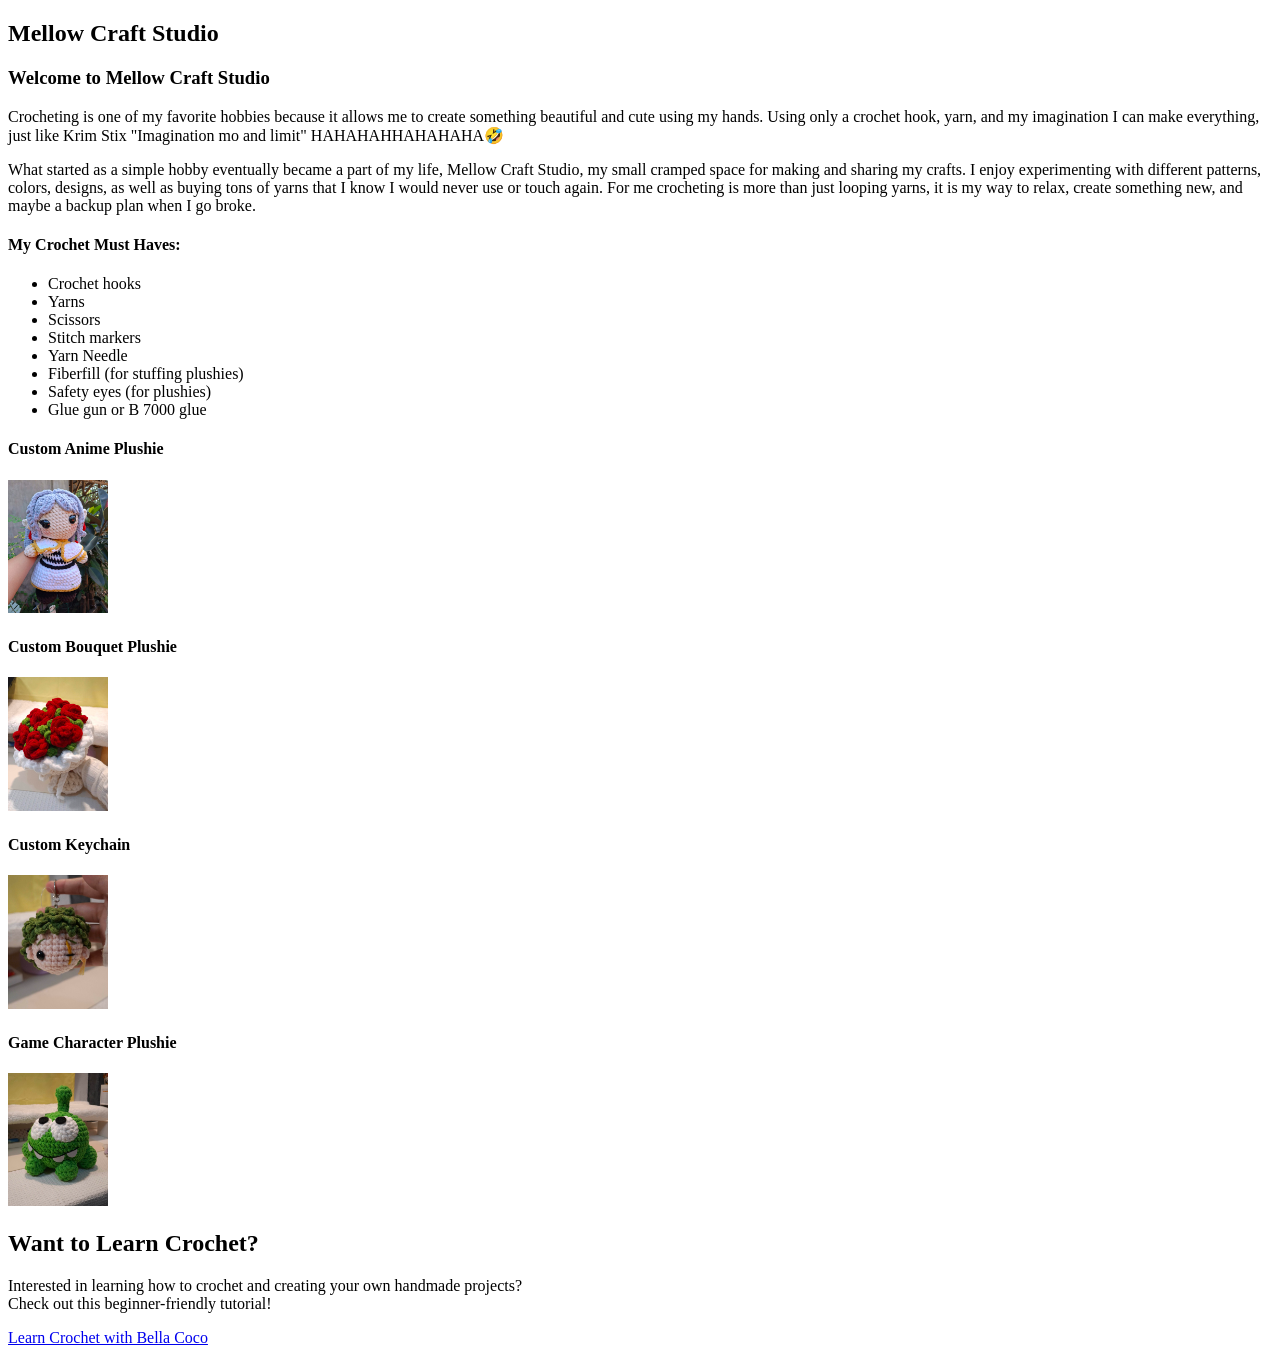
<file: 02_assignment/index.html>
<!DOCTYPE html>
<html lang="en">
<head>
    <meta charset="UTF-8">
    <meta name="viewport" content="width=device-width, initial-scale=1.0">
    <title>Mellow Craft Studio</title>
</head>
<body>
    <section id="name-part">
        <h1>Mellow Craft Studio</h1>
        <h3>Welcome to Mellow Craft Studio</h3>
    </section>

    <section id="abouts">
        <p id="P1">Crocheting is one of my favorite hobbies because it allows me to create something beautiful and cute using my hands. Using only a crochet hook, yarn, and my imagination I can make everything, just like Krim Stix "Imagination mo and limit" HAHAHAHHAHAHAHA🤣</p>

        <P id="P2">
            What started as a simple hobby eventually became a part of my life, Mellow Craft Studio, my small cramped space for making and sharing my crafts. I enjoy experimenting with different patterns, colors, designs, as well as buying tons of yarns that I know I would never use or touch again. For me crocheting is more than just looping yarns, it is my way to relax, create something new, and maybe a backup plan when I go broke. 
        </P>
    </section>

    <section id="contents">
        <h4>My Crochet Must Haves:</h4>
        <ul>
            <li>Crochet hooks</li>
            <li>Yarns</li>
            <li>Scissors</li>
            <li>Stitch markers</li>
            <li>Yarn Needle</li>
            <li>Fiberfill (for stuffing plushies)</li>
            <li>Safety eyes (for plushies)</li>
            <li>Glue gun or B 7000 glue</li>
        </ul>

        <div id="craft-showcase">
            <h4 class="showcase title">Custom Anime Plushie</h4>
            <img src="assets/anime.jpeg" alt="Crochet Freiren Anime" style="max-width: 100px;">
            <h4 class="showcase title">Custom Bouquet Plushie</h4>
            <img src="assets/flower.jpeg" alt="Crochet Rose Bouquet" style="max-width: 100px;">
            <h4 class="showcase title">Custom Keychain</h4>
            <img src="assets/keychain.jpeg" alt="Crochet Zoro Keychain" style="max-width: 100px;">
            <h4 class="showcase title">Game Character Plushie</h4>
            <img src="assets/plushie.jpeg" alt="Crochet Om Nom Plushie" style="max-width: 100px;">
        </div>

    </section>

    <section id="bottom-part">
        <h2>Want to Learn Crochet?</h2>
        <p>
            Interested in learning how to crochet and creating your own handmade
            projects? <br>Check out this beginner-friendly tutorial!
        </p>

        <a href="https://www.youtube.com/watch?v=GcOzdAzmtNM" target="_blank">
            Learn Crochet with Bella Coco
        </a>
    </section>
</body>
</html>
</file>
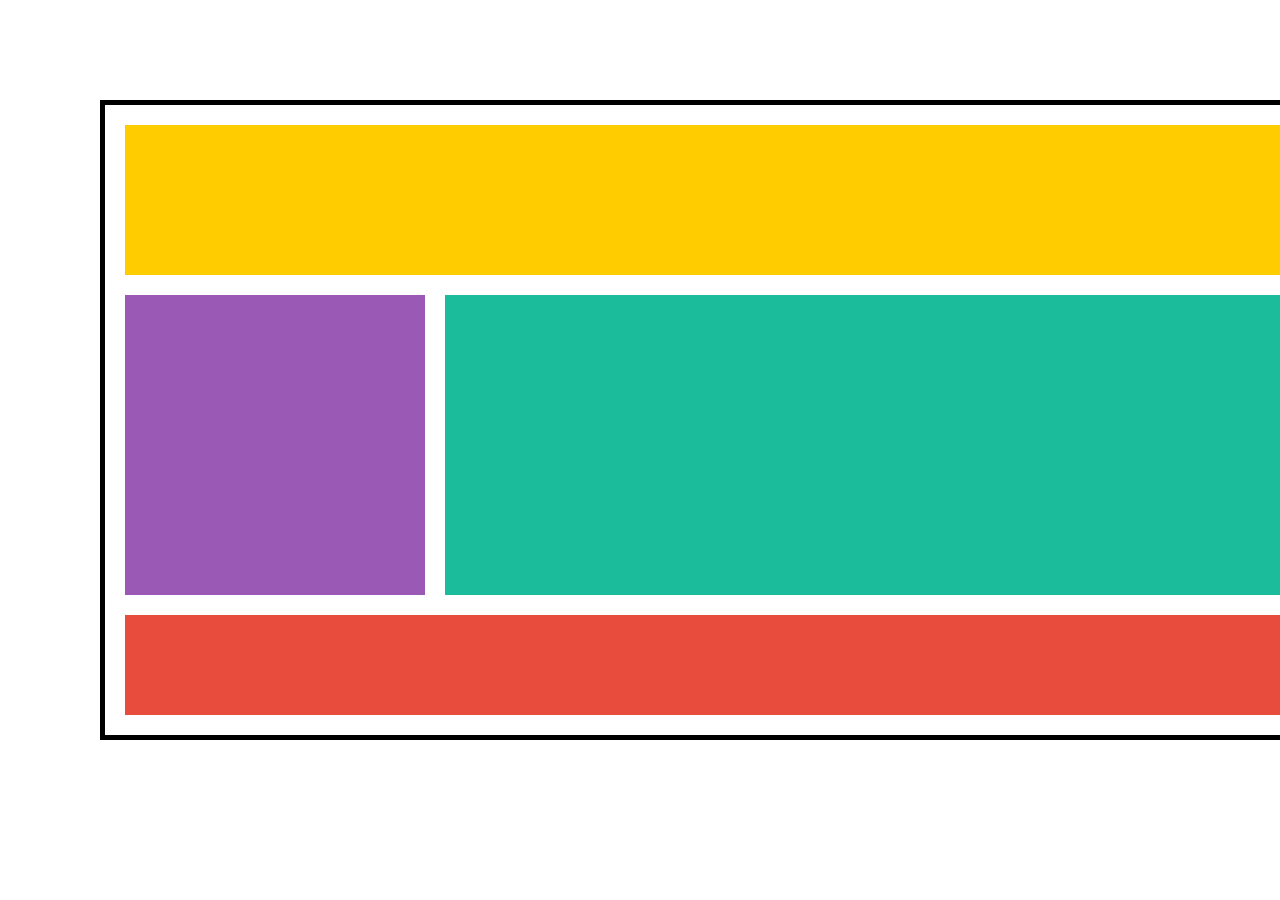
<file: 08_assignment/index.html>
<!DOCTYPE html>
<html lang="en">
<head>
  <meta charset="UTF-8">
  <meta name="viewport" content="width=device-width, initial-scale=1.0">
  <title>Flexbox Exercise</title>
  <link rel="stylesheet" href="style.css">
</head>
<body>
  <header></header>
  <main>
    <aside></aside>
    <section></section>
  </main>
  <footer></footer>
  </body>
</html>
</file>
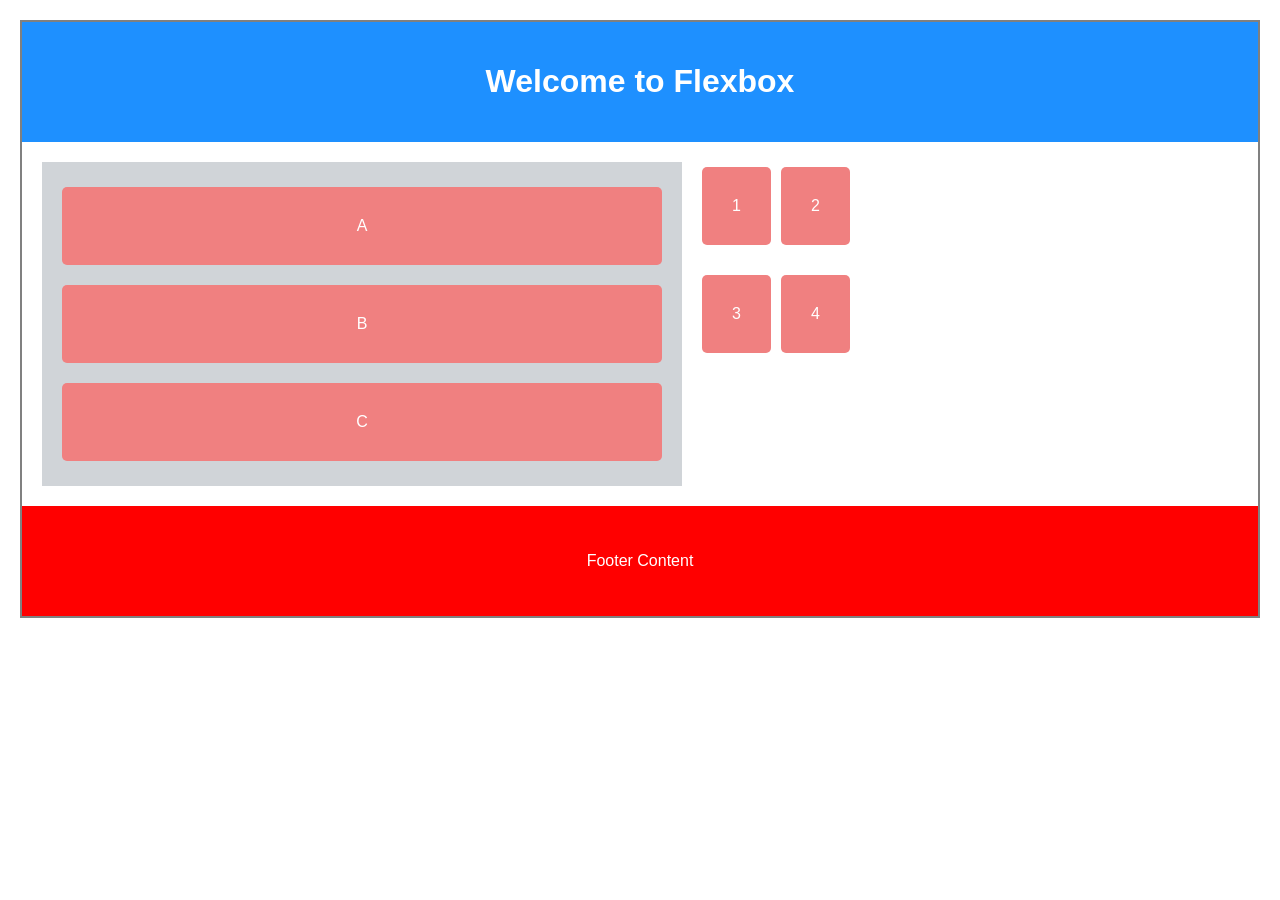
<file: 09_assignment/index.html>
<!DOCTYPE html>
<html lang="en">

<head>
    <meta charset="UTF-8">
    <meta name="viewport" content="width=device-width, initial-scale=1.0">
    <title>Flexbox Challenge</title>
    <link rel="stylesheet" href="style.css">
</head>

<body>
    <header>
        <h1>Welcome to Flexbox</h1>
    </header>
    <main class="container">
        <section class="left-panel">
            <div class="box">A</div>
            <div class="box">B</div>
            <div class="box">C</div>
        </section>
        <section class="right-panel">
            <div class="top-bar">
                <div class="box">1</div>
                <div class="box">2</div>
            </div>
            <div class="main-content">
                <div class="box">3</div>
                <div class="box">4</div>
            </div>
        </section>
    </main>
    <footer>
        <p>Footer Content</p>
    </footer>
</body>

</html>
</file>
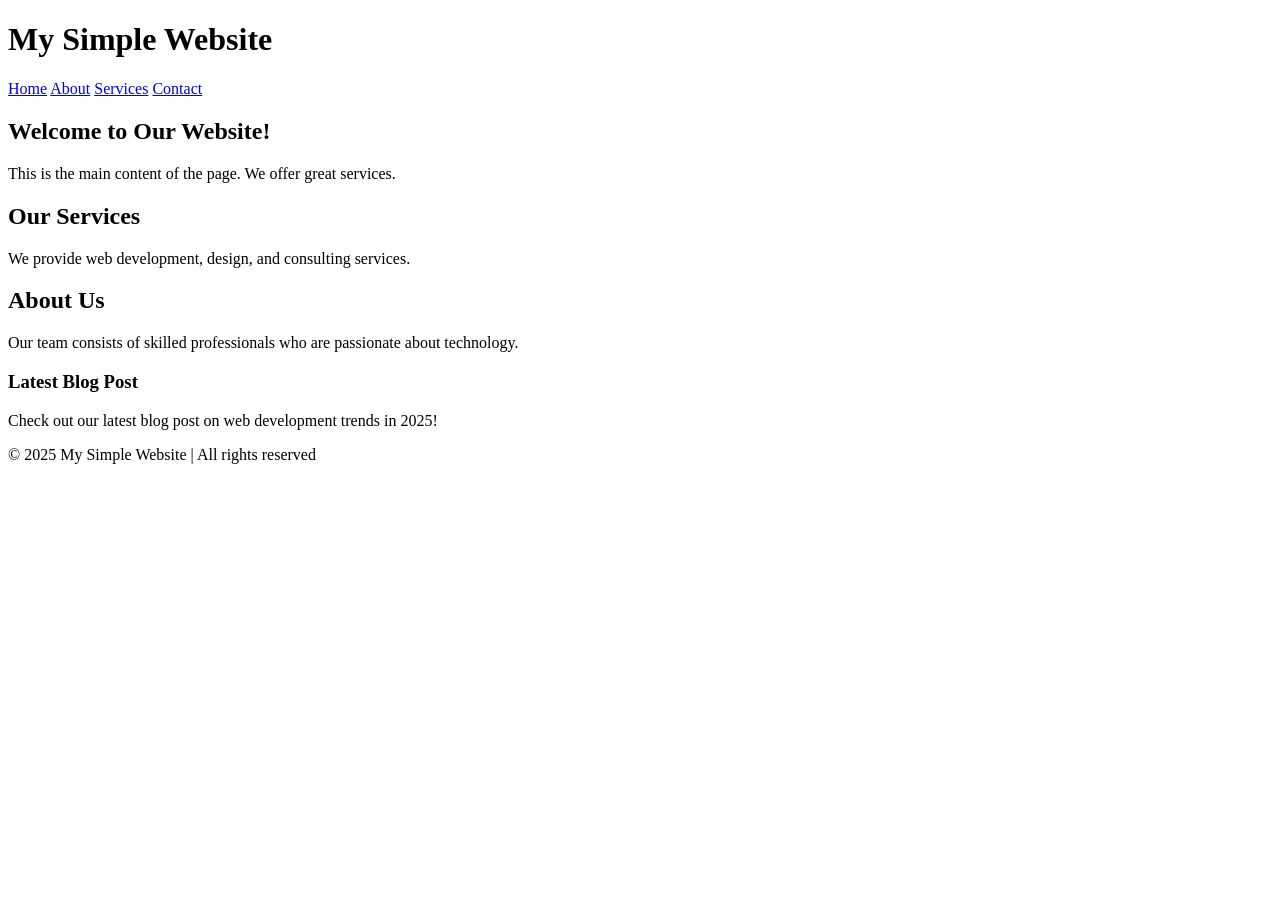
<file: 04_assignment/semantic-webpage.html>
<!DOCTYPE html>
<html lang="en">
<head>
    <title>Simple Website with Divs</title>
</head>
<body>
    <header>
        <h1>My Simple Website</h1>
        <nav>
            <a href="#">Home</a>
            <a href="#">About</a>
            <a href="#">Services</a>
            <a href="#">Contact</a>
        </nav>
    </header>

    <main>
        <section>
            <h2>Welcome to Our Website!</h2>
            <p>This is the main content of the page. We offer great services.</p>
        </section>

        <section>
            <h2>Our Services</h2>
            <p>We provide web development, design, and consulting services.</p>
        </section>

        <section>
            <h2>About Us</h2>
            <p>Our team consists of skilled professionals who are passionate about technology.</p>
        </section>
    </main>

    <article>
        <h3>Latest Blog Post</h3>
        <p>Check out our latest blog post on web development trends in 2025!</p>
    </article>

    <footer>
        <p>© 2025 My Simple Website | All rights reserved</p>
    </footer>
</body>
</html>
</file>
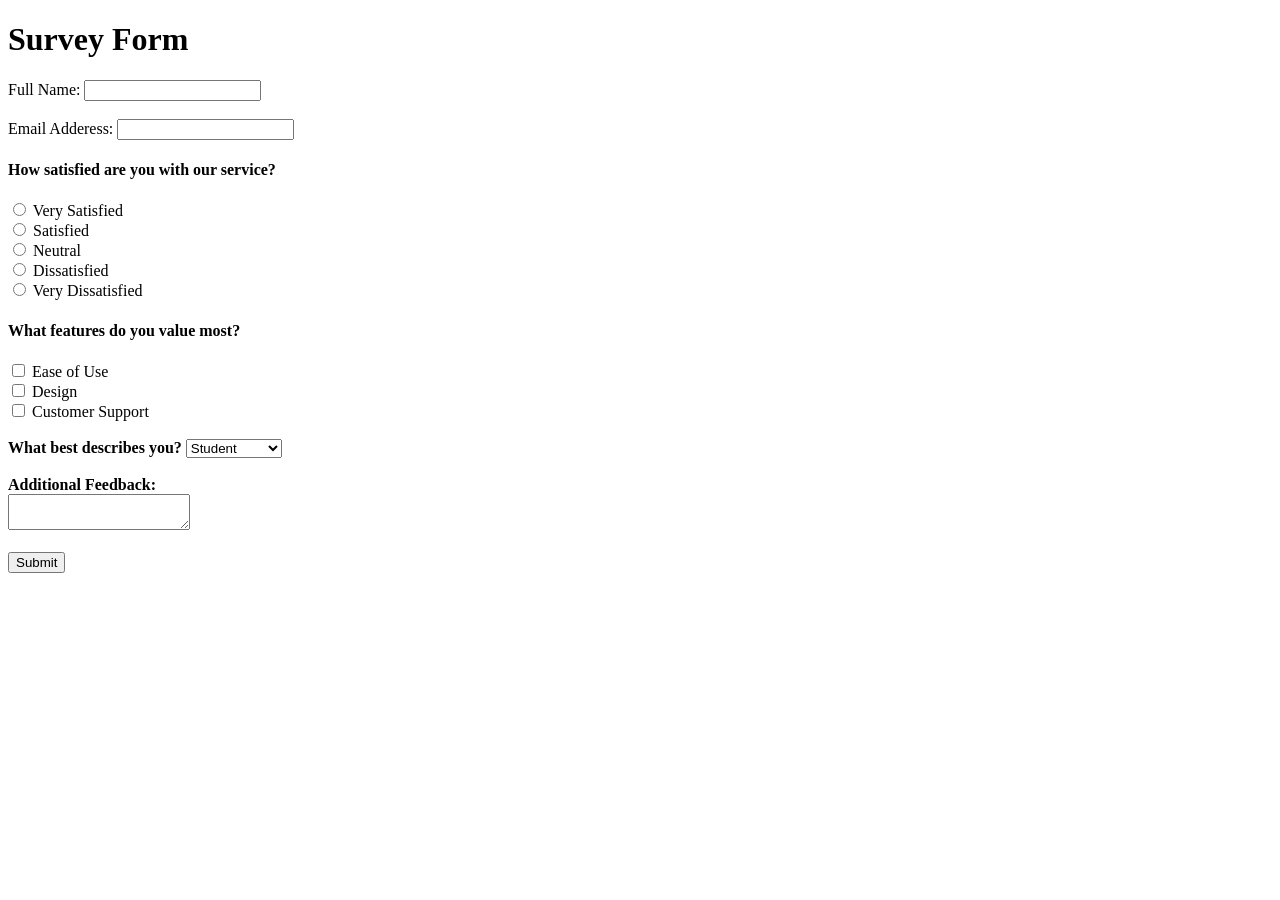
<file: 05_assignment/survey_form.html>
<!DOCTYPE html>
<html lang="en">
<head>
    <title>Survey Form</title>
</head>
<body>
    <header>
        <h1>Survey Form</h1>
    </header>

    <form action="/submit_form" method="POST">
        <section>
            <label for="full-name">Full Name:</label>
            <input type="text" id="full-name" name="full-name">

            <br><br>

            <label for="email-address">Email Adderess:</label>
            <input type="text" id="email-address" name="email-address">
        </section>

        <section>
            <h4>How satisfied are you with our service?</h4>

            <input type="radio" id="very-satisfied" name="service-rating" value="very-satisfied">
            <label for="very-satisfied">Very Satisfied</label>
            <br>

            <input type="radio" id="satisfied" name="service-rating" value="satisfied">
            <label for="satisfied">Satisfied</label>
            <br>

            <input type="radio" id="neutral" name="service-rating" value="neutral">
            <label for="neutral">Neutral</label>
            <br>

            <input type="radio" id="dissatisfied" name="service-rating" value="dissatisfied">
            <label for="dissatisfied">Dissatisfied</label>
            <br>

            <input type="radio" id="very-dissatisfied" name="service-rating" value="very-dissatisfied">
            <label for="very-dissatisfied">Very Dissatisfied</label>
        </section>

        <section>
            <h4>What features do you value most?</h4>

            <input type="checkbox" id="ease-of-use" name="valued-features">
            <label for="ease-of-use">Ease of Use</label>
            <br>

            <input type="checkbox" id="design" name="valued-features">
            <label for="design">Design</label>
            <br>

            <input type="checkbox" id="customer-support" name="valued-features">
            <label for="customer-suport">Customer Support</label>
            <br>
        </section>

        <section>
            <br>
            <label for="describes-you"><strong>What best describes you?</strong></label>

            <select id="describes-you" name="you">
                <option value="student">Student</option>
                <option value="professional">Professional</option>
                <option value="hobbyist">Hobbyist</option>
                <option value="other">Other</option>
            </select>
        </section>

        <section>
            <br>
            <label for="feedback"><strong>Additional Feedback:</strong></label>
            <br>
            <textarea id="feedback" name="feedback"></textarea>
        </section>
        <br>
        <input type="submit" value="Submit">

    </form>

</body>
</html>
</file>
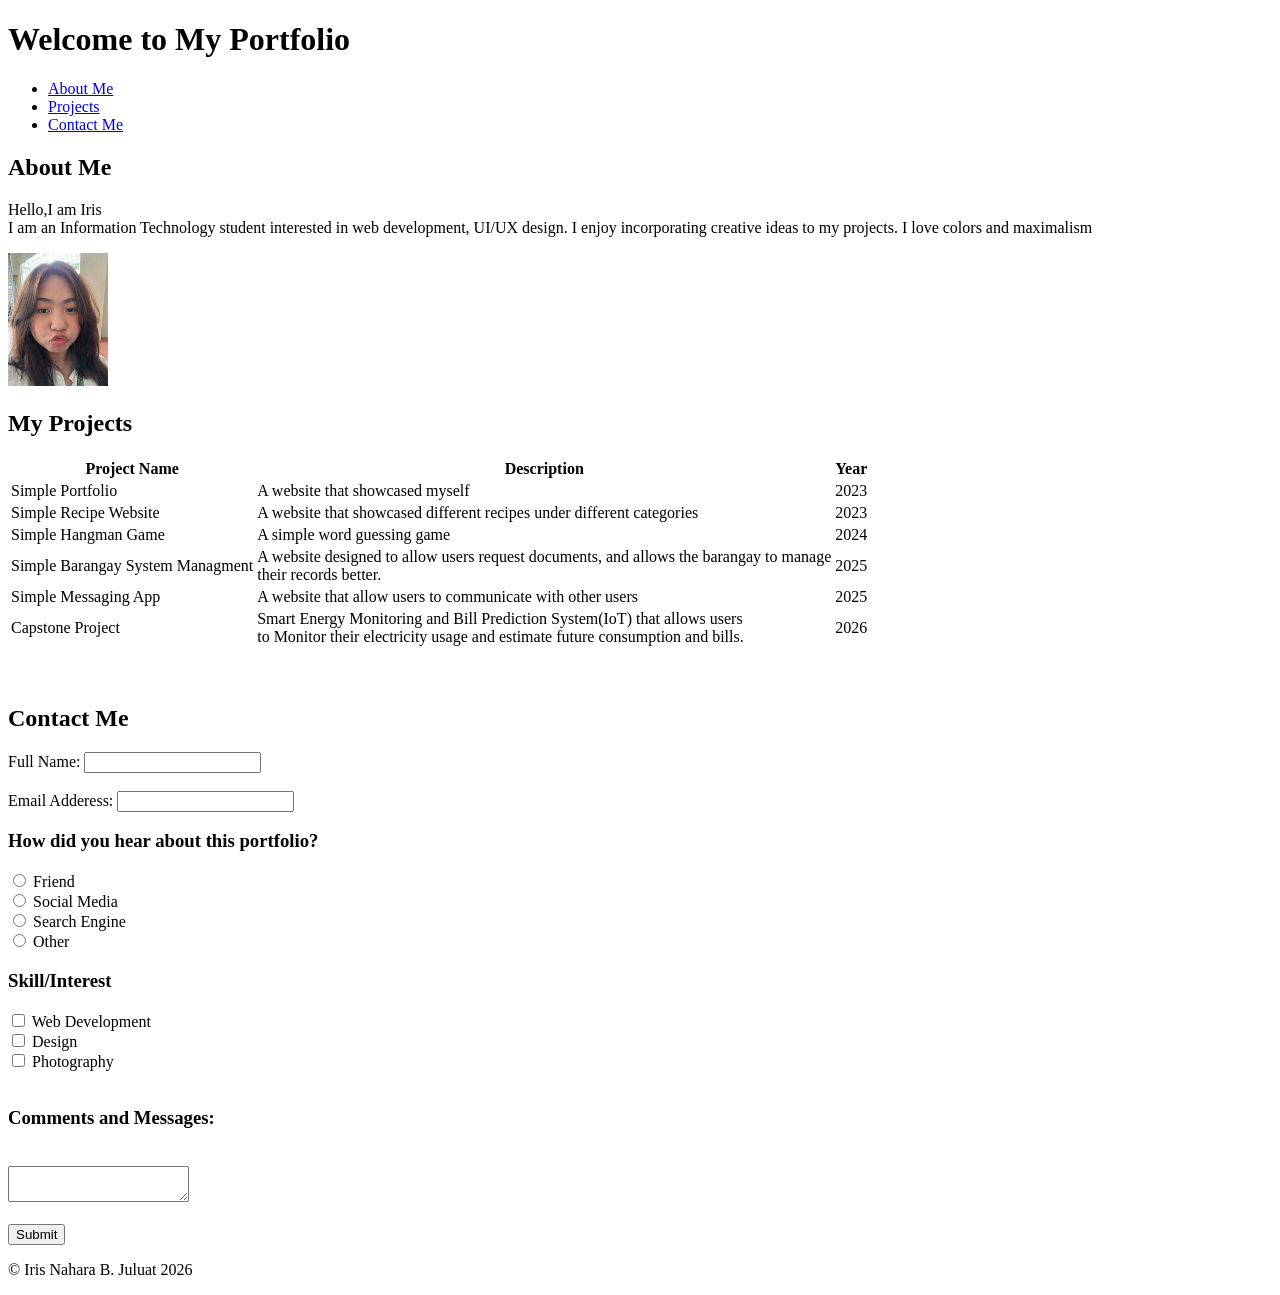
<file: 06_assignment/portfolio.html>
<!DOCTYPE html>
<html lang="en">
<head>
    <title>Iris Nahara B. Juluat</title>
</head>
<body>
    <header>
        <h1>Welcome to My Portfolio</h1>
        <nav>
            <ul>
                <li><a href="#about-me">About Me</a></li>
                <li><a href="#projects">Projects</a></li>
                <li><a href="#contact">Contact Me</a></li>
            </ul>
        </nav>
    </header>

    <main>
        <section id="about-me">
            <h2>About Me</h2>
            <p>Hello,I am Iris <br>I am an Information Technology student interested in web development, UI/UX design. I enjoy incorporating creative ideas to my projects. I love colors and maximalism</p>
            <img src="muka.jpeg" alt="Photo of Iris Nahara" style="max-width:100px" >
        </section>

        <section id="projects">
            <h2>My Projects</h2>
            <table>
                <thead>
                    <tr>
                        <th>Project Name</th>
                        <th>Description</th>
                        <th>Year</th>
                    </tr>
                </thead>

                <tbody>
                    <tr>
                        <td>Simple Portfolio</td>
                        <td>A website that showcased myself</td>
                        <td>2023</td>
                    </tr>
                    <tr>
                        <td>Simple Recipe Website</td>
                        <td>A website that showcased different recipes under different categories</td>
                        <td>2023</td>
                    </tr>
                    <tr>
                        <td>Simple Hangman Game</td>
                        <td>A simple word guessing game</td>
                        <td>2024</td>
                    </tr>
                    <tr>
                        <td>Simple Barangay System Managment</td>
                        <td>A website designed to allow users request documents, and allows the barangay to manage<br> their records better.</td>
                        <td>2025</td>
                    </tr>
                    <tr>
                        <td>Simple Messaging App</td>
                        <td>A website that allow users to communicate with other users</td>
                        <td>2025</td>
                    </tr>
                    <tr>
                        <td>Capstone Project</td>
                        <td>Smart Energy Monitoring and Bill Prediction System(IoT) that allows users<br> to Monitor their electricity usage and estimate future consumption and bills.</td>
                        <td>2026</td>
                    </tr>
                </tbody>
            </table>

        </section>
    </main>

    <form action="/submit_form" method="POST">
        <section>
            <br>
            <br>
            <h2 id="contact">Contact Me</h2>
            <label for="full-name">Full Name:</label>
            <input type="text" id="full-name" name="full-name">

            <br><br>

            <label for="email-address">Email Adderess:</label>
            <input type="text" id="email-address" name="email-address">
        </section>

        <section>
            <h3>How did you hear about this portfolio?</h3>

            <input type="radio" id="friend" name="mode" value="friend">
            <label for="friend">Friend</label>
            <br>

            <input type="radio" id="socmed" name="mode" value="socmed">
            <label for="socmed">Social Media</label>
            <br>

            <input type="radio" id="search-engine" name="mode" value="search-engine">
            <label for="search-engine">Search Engine</label>
            <br>

            <input type="radio" id="other" name="mode" value="other">
            <label for="other">Other</label>
            <br>
        </section>

        <section>
            <h3>Skill/Interest</h3>

            <input type="checkbox" id="web-dev" name="skills">
            <label for="web-dev">Web Development</label>
            <br>

            <input type="checkbox" id="design" name="skills">
            <label for="design">Design</label>
            <br>

            <input type="checkbox" id="photo" name="skills">
            <label for="photo">Photography</label>
            <br>
        </section>

        <section>
            <br>
            <h3><label for="textbox"><strong>Comments and Messages:</strong></label></h3>
            <br>
            <textarea id="textbox" name="textbox"></textarea>
        </section>
        <br>
        <input type="submit" value="Submit">

    </form>

    <footer>
        <p>© Iris Nahara B. Juluat 2026</p>
    </footer>
    
</body>
</html>
</file>
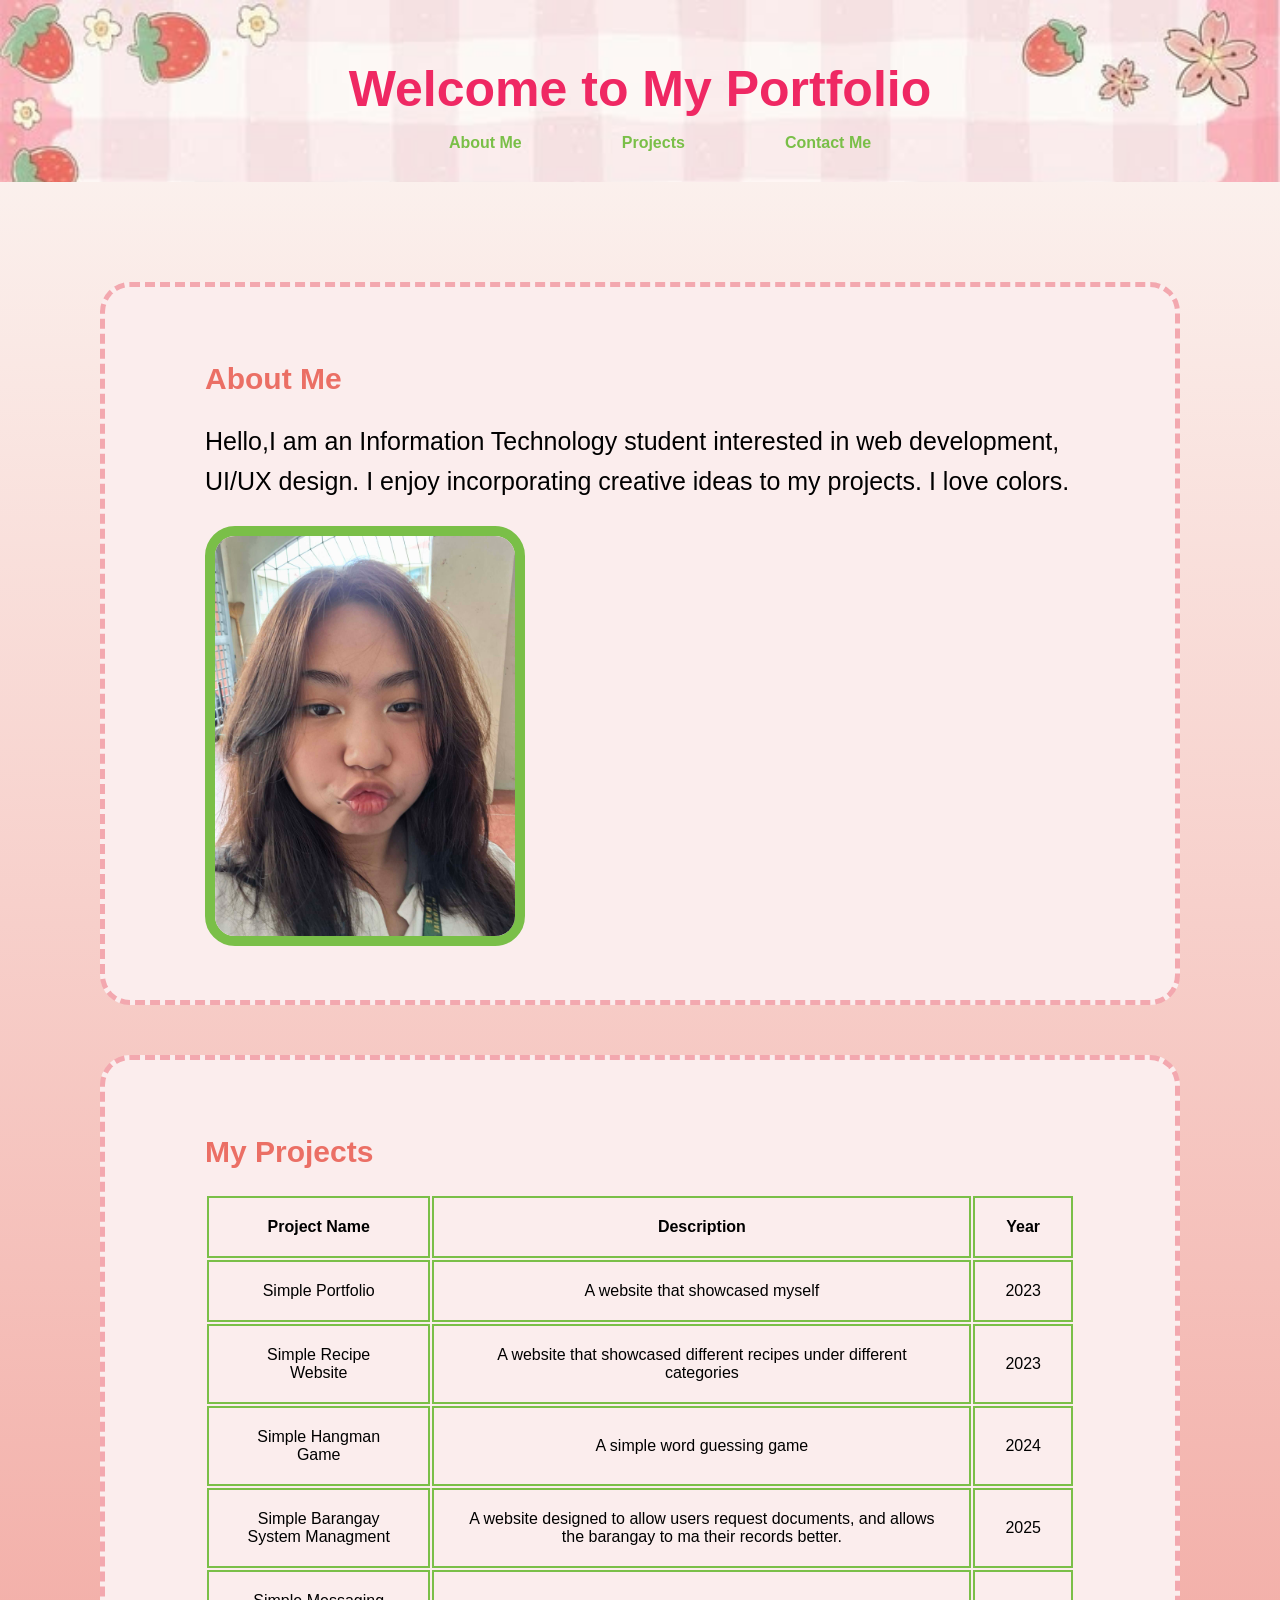
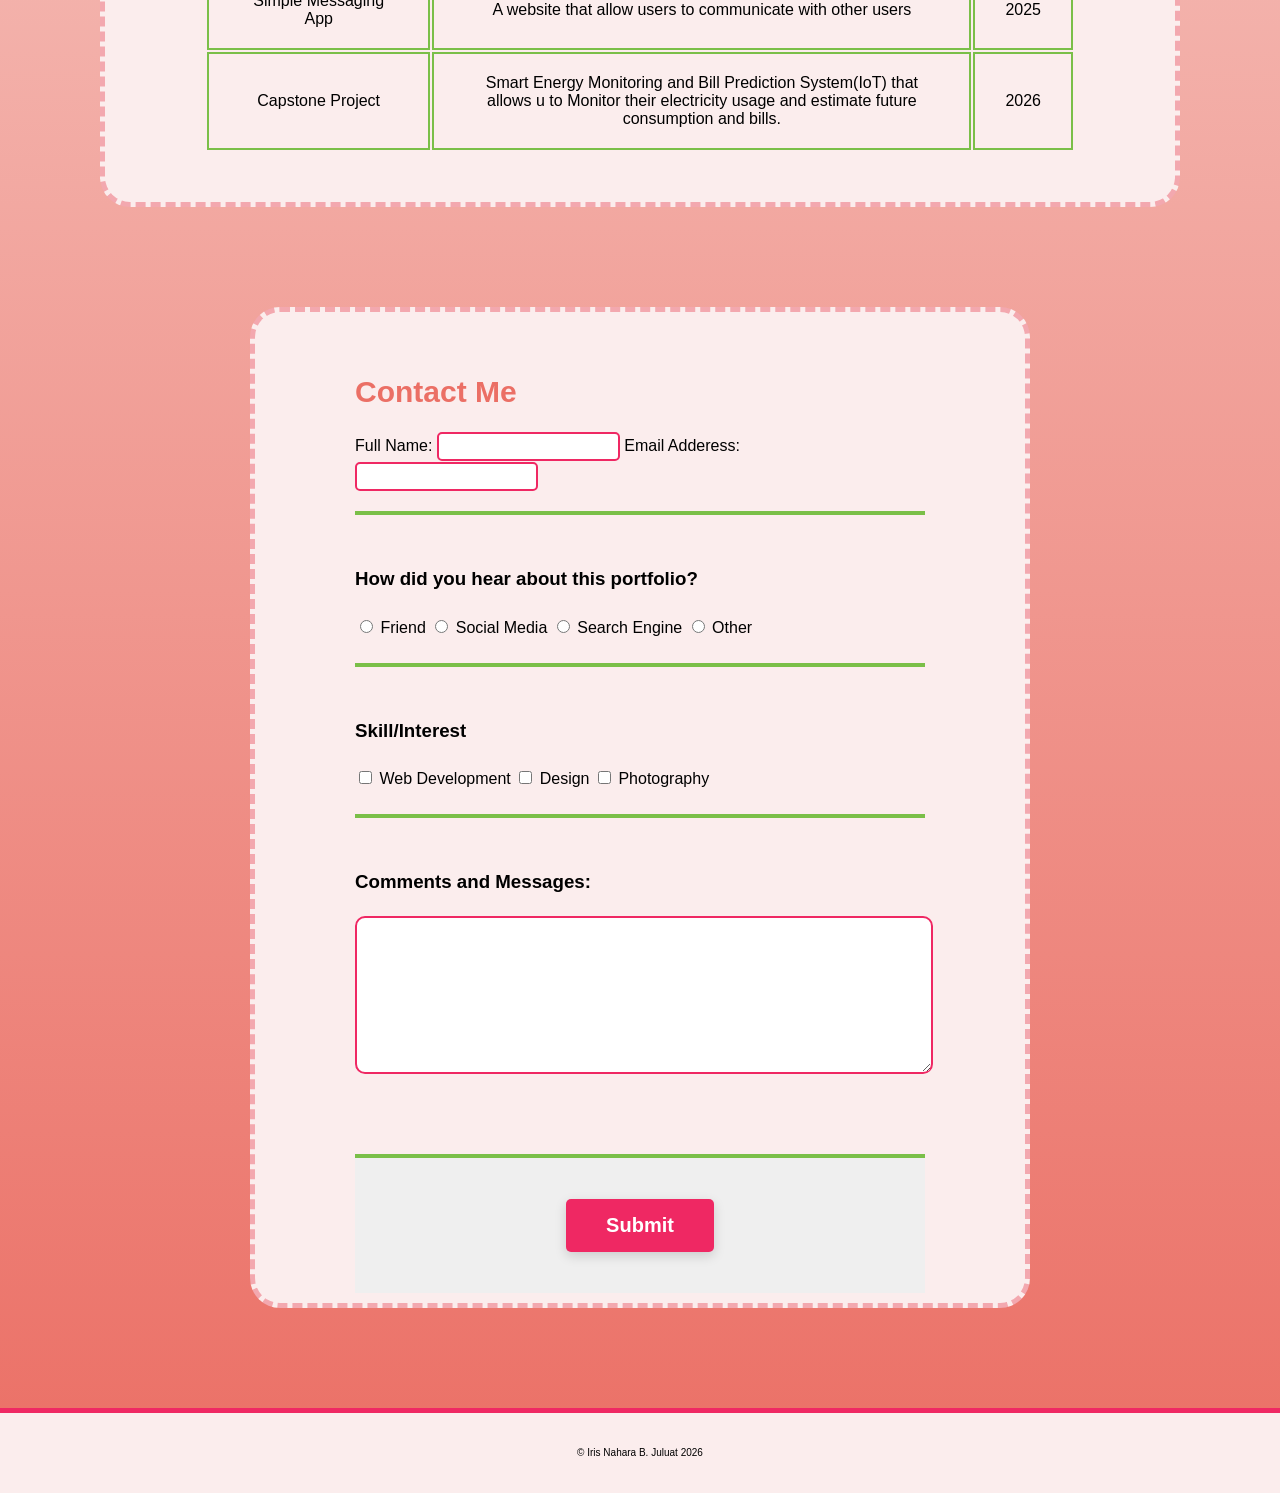
<file: 07_assignment/portfolio.html>
<!DOCTYPE html>
<html lang="en">
<head>
    <title>Iris Nahara B. Juluat</title>
    <link rel="stylesheet" href="styles.css">
</head>
<body>
    <header>
        <h1>Welcome to My Portfolio</h1>
        <nav>
            <ul>
                <li><a href="#about-me">About Me</a></li>
                <li><a href="#projects">Projects</a></li>
                <li><a href="#contact">Contact Me</a></li>
            </ul>
        </nav>
    </header>

    <main>
        <section class="about-me">
            <h2>About Me</h2>
            <p>Hello,I am an Information Technology student interested in web development, UI/UX design. I enjoy incorporating creative ideas to my projects. I love colors.</p>
            <img id="my-photo" src="muka.jpeg" alt="Photo of Iris Nahara" >
        </section>

        <section class="projects">
            <h2>My Projects</h2>
            <table>
                <thead>
                    <tr>
                        <th>Project Name</th>
                        <th>Description</th>
                        <th>Year</th>
                    </tr>
                </thead>

                <tbody>
                    <tr>
                        <td>Simple Portfolio</td>
                        <td>A website that showcased myself</td>
                        <td>2023</td>
                    </tr>
                    <tr>
                        <td>Simple Recipe Website</td>
                        <td>A website that showcased different recipes under different categories</td>
                        <td>2023</td>
                    </tr>
                    <tr>
                        <td>Simple Hangman Game</td>
                        <td>A simple word guessing game</td>
                        <td>2024</td>
                    </tr>
                    <tr>
                        <td>Simple Barangay System Managment</td>
                        <td>A website designed to allow users request documents, and allows the barangay to ma their records better.</td>
                        <td>2025</td>
                    </tr>
                    <tr>
                        <td>Simple Messaging App</td>
                        <td>A website that allow users to communicate with other users</td>
                        <td>2025</td>
                    </tr>
                    <tr>
                        <td>Capstone Project</td>
                        <td>Smart Energy Monitoring and Bill Prediction System(IoT) that allows u to Monitor their electricity usage and estimate future consumption and bills.</td>
                        <td>2026</td>
                    </tr>
                </tbody>
            </table>

        </section>
    </main>

    <form action="/submit_form" method="POST">
        <section class="new-line">

            <h2 id="contact">Contact Me</h2>
            <label for="full-name">Full Name:</label>
            <input type="text" id="full-name" name="full-name">


            <label for="email-address">Email Adderess:</label>
            <input type="text" id="email-address" name="email-address">
        
        </section>

        <section class="new-line">
            <h3>How did you hear about this portfolio?</h3>

            <input type="radio" id="friend" name="mode" value="friend">
            <label for="friend">Friend</label>

            <input type="radio" id="socmed" name="mode" value="socmed">
            <label for="socmed">Social Media</label>

            <input type="radio" id="search-engine" name="mode" value="search-engine">
            <label for="search-engine">Search Engine</label>

            <input type="radio" id="other" name="mode" value="other">
            <label for="other">Other</label>
        </section>

        <section class="new-line">
            <h3>Skill/Interest</h3>

            <input type="checkbox" id="web-dev" name="skills">
            <label for="web-dev">Web Development</label>

            <input type="checkbox" id="design" name="skills">
            <label for="design">Design</label>

            <input type="checkbox" id="photo" name="skills">
            <label for="photo">Photography</label>
        </section>

        <section class="new-line">
            <h3><label for="textbox"><strong>Comments and Messages:</strong></label></h3>
            <textarea id="textbox" name="textbox"></textarea>
        </section>

        <button>
            <input type="submit" value="Submit">
        </button>

    </form>

    <footer>
        <p class="footer-text">© Iris Nahara B. Juluat 2026</p>
    </footer>
    
</body>
</html>
</file>
<file: 08_assignment/style.css>
body {
  width: 1200px;
  margin: 0 auto;
}

header {
  background-color: #ffcc00;
  height: 150px;
}

aside {
  background-color: #9b59b6;
  height: 300px;
  width: 300px;
}

section {
  background-color: #1abc9c;
  height: 300px;
  width: 876px;
}

footer {
  background-color: #e74c3c;
  height: 100px;
}

/* MY CODESSS ----------------------*/

body{
    margin: 100px;
    border: solid black 5px;
    padding: 20px;
}

main{
    display: flex;
    padding: 20px 0px;
}

aside{
    margin-right: 20px;
}
</file>
<file: 09_assignment/style.css>
body {
  font-family: Arial, sans-serif;
  margin: 0;
  padding: 0;
}

header {
  background-color: dodgerblue;
  text-align: center;
  padding: 20px;
}

.container {
  display: flex;
  gap: 20px;
  padding: 20px;
}

.left-panel {
  display: flex;
  flex-direction: column;
  gap: 10px;
}

.right-panel {
  display: flex;
  flex-direction: column;
  gap: 20px;
}

.top-bar, .main-content {
  display: flex;
  gap: 10px;
}

.box {
  background-color: lightcoral;
  padding: 20px;
  text-align: center;
}

/*MY CODEEEEEEEEEEESSS --------------*/
header{
    color: white;
}

body{

    margin: 20px;
    border: solid gray 2px;
}


.left-panel{
    background-color: rgb(208, 212, 216);
    padding: 20px;
    width: 600px;
    

}

.box{
    border-radius: 5px;
    padding: 30px;
    color: white;
    margin: 5px 0px;
}

footer{
    background-color: red;
    padding: 30px;
    text-align: center;
    color: white;
}
</file>
<file: 07_assignment/styles.css>
body{
    background: linear-gradient(#fcf8f5,#eb6f65);
    font-family: Verdana, Geneva, Tahoma, sans-serif;
    margin: 0px;
}

main{
    margin: 100px;
}

h1 {
    color: #ef2863;
    font-size: 50px;
    font-weight: bolder;
    margin: 0px;
    margin-top: 40px;
}

h2 {
    color: #eb6f65;
    font-size: 30px;
}

p{
    font-size: 25px;
    line-height: 40px;
}
/* HEADER PART -----------------------------------------*/
header{
    background-image: url(banner.jpg);
    background-size: cover;
    width: 100%;
    padding-top: 20px;
    text-align: center;
}

.about-me{
    border: dashed #f3a8af 5px;
    border-radius: 30px;
    padding: 50px 100px;
    background-color: #fbeded;
}

#my-photo{
    max-width: 300px;
    border-radius: 30px;
    border: solid 10px #7abf48;
}


nav > ul{
    display: flex;
    gap: 100px;
    list-style-type: none;
    justify-content: center;
    padding-bottom: 30px;
}



a {
    text-decoration: none;
    color: #7abf48;
    font-weight: bold;
}

a:hover{
    color: #ef2863;
    font-size: 20px;
}

/* PROJECT /TABLE -----------------------------------------*/

.projects{
    margin-top: 50px;
    border: dashed #f3a8af 5px;
    border-radius: 30px;
    padding: 50px 100px;
    background-color: #fbeded;
}



th, td{
    border: solid #7abf48 2px;
    padding: 20px 30px;
    text-align: center;
    
}


/* FORM PART -----------------------------------------*/
form{
    margin: 0px 250px;
    border: dashed #f3a8af 5px;
    border-radius: 30px;
    padding: 10px 100px;
    background-color: #fbeded;
}


.new-line{
    margin-top: 10px;
    padding: 20px 0px;
    border-bottom: solid #7abf48 4px;
    line-height: 30px;
}



input[type="text"] {
    padding: 5px;
    border: solid #ef2863 2px;
    border-radius: 5px;

}

textarea{
    width: 100%;
    height: 150px;
    border: solid 2px #ef2863;
    border-radius: 10px;
    margin-bottom: 50px;
}

input[type="submit"] {
    background-color: #ef2863;
    color: white;
    padding: 15px 40px;
    border: none;
    border-radius: 5px;
    font-size: 20px;
    font-weight: bold;
    margin: 40px 0px;
    box-shadow: 0px 4px 12px 0px rgba(0, 0, 0, 0.15);
    
}

button {
    width: 100%;
    border: none;
}

input[type="submit"]:hover {
    background-color: #7abf48;
}

/* FOOOOTER-----------------------------------------*/

footer{
    padding: 10px;
    background-color: #fbeded;
    margin-top: 100px;
    text-align: center;
    border-top: solid #ef2863 5px;
    
}

.footer-text{
    font-size: 10px;
}
</file>
